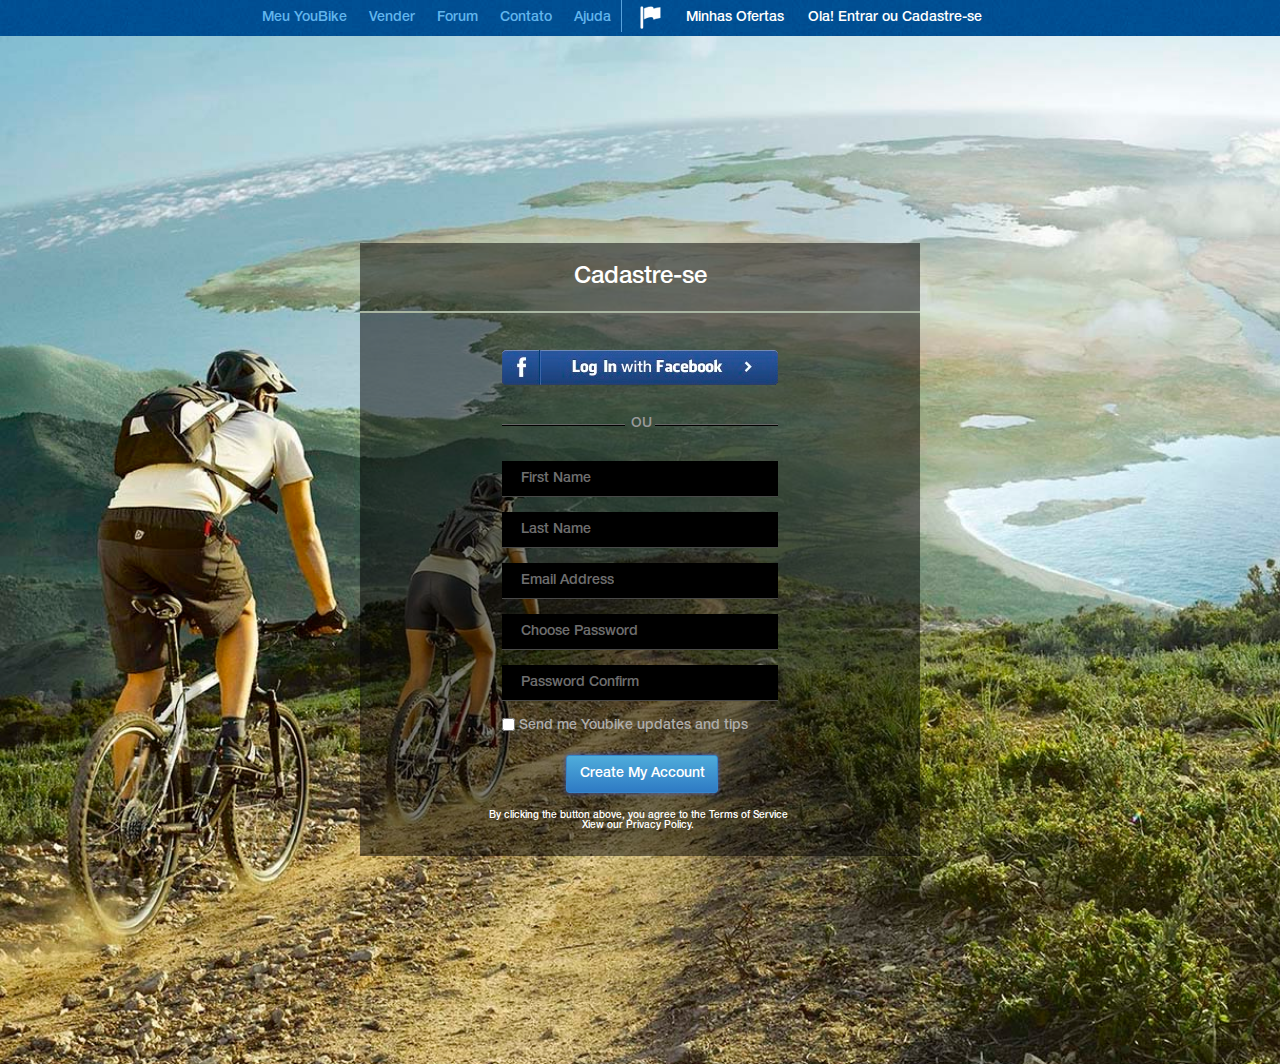
<file: index.html>
<!DOCTYPE html>
<html lang="en">
<head>
	<meta charset="UTF-8">
	<link rel="stylesheet" href="css/normalize.css">
	<link rel="stylesheet" href="css/style.css">
	<title>Cadastre</title>
</head>

<body>

	<div class="nav">
		<ul class="menu">
			<li class="active"><a href=#>Meu YouBike</a></li>
		    <li class="active"><a href=#>Vender</a></li>
		    <li class="active"><a href=#>Forum</a></li>
		    <li class="active"><a href=#>Contato</a></li>
		    <li class="active"><a href=#>Ajuda</a></li>
		</ul> 
	    <div class="flag">
	    <img src="img/flag.png" alt="flag">
	    </div>
		<ul class="menu2">
			<li><a href=#>Minhas Ofertas</a></li>
	        <li>Ola! <a href="#">Entrar</a> ou <a href="#">Cadastre-se</a></li>
		</ul> 
	</div>

	<div class="container">

		<form action="#" method="POST">

			<div class="header">
			Cadastre-se
			</div>
			
			<div class="button">
			<a href="img/facebook.png" target="_blank"><img class="fb" src="img/facebook.png"></a>
			</div>

			<div class="line">
			</div>

			<div class="ou">
			OU
			</div>

			<div class="line2">
			</div>

			<input class="shadow" type="text" name="firstname" id="firstmame" required placeholder="First Name"> 
			<input class="shadow" type="text" name="lastname" id="lastname" placeholder="Last Name"> 
			<input class="shadow" type="email" name="email" id="email" placeholder="Email Address"> 
			<input class="shadow" type="password" name="password" id="password" placeholder="Choose Password"> 
			<input class="shadow" type="password" name="password" id="password" placeholder="Password Confirm"> 

			<label class="check">
					<input type="checkbox" name="send_me" id="send_me">
					Send me Youbike updates and tips
			</label>
			
            <input type="submit" class="btn" value="Create My Account">
			
			<footer>
			By clicking the button above, you agree to the Terms of Service Xiew our Privacy Policy.
			</footer>

		</form>
	</div>

</body>
</html>
</file>
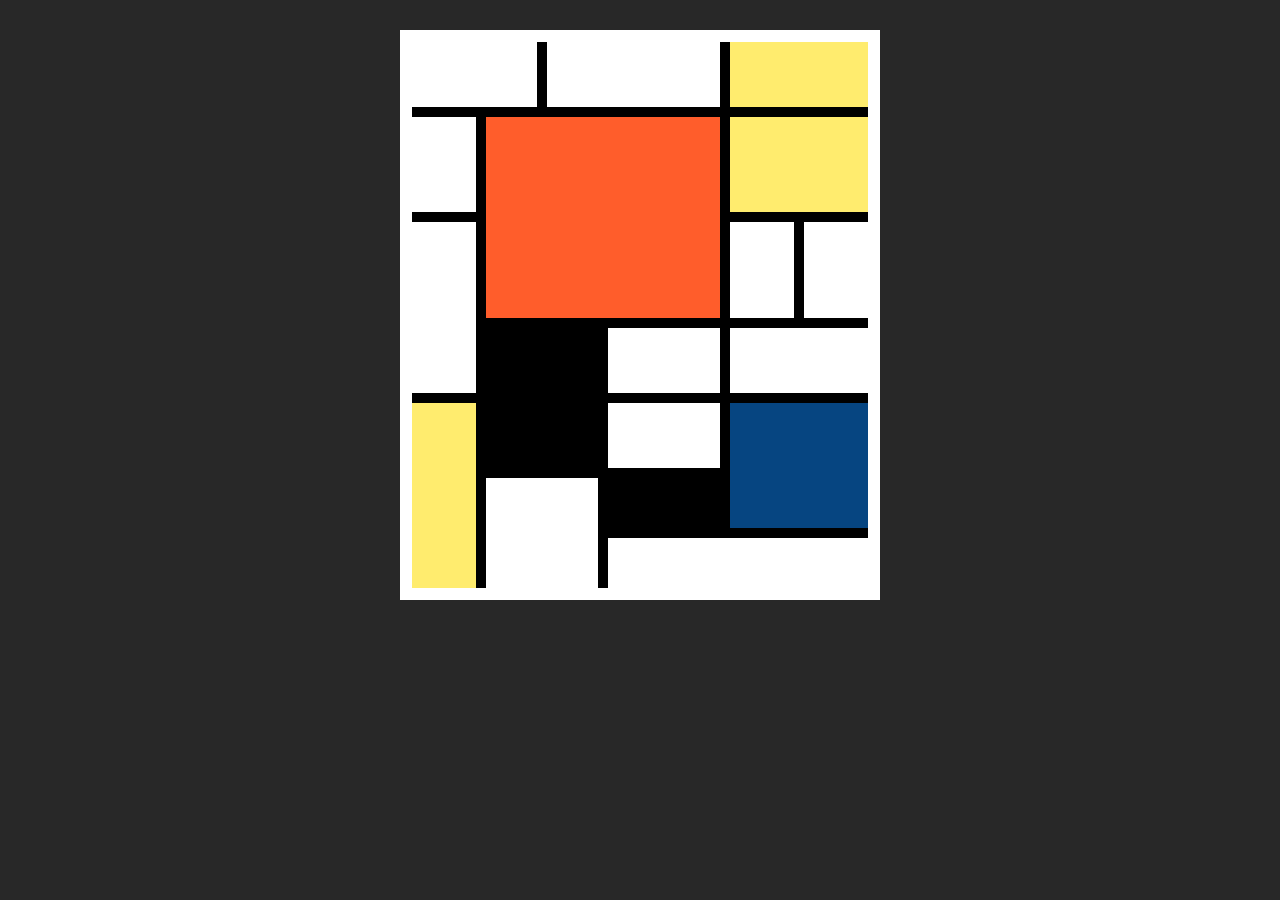
<file: PitModrian.html>
<!DOCTYPE html>
<html lang="en">
<head>
	<meta charset="UTF-8">
	<link rel="stylesheet" href="css/normalize.css">
	<link rel="stylesheet" href="css/pitstyle.css">
	<title>table</title>
</head>

<body>

<div class="container">

	<table>				

			<tr class="line1">
                <td colspan="2" rowspan="2"></td>
                <td colspan="3" rowspan="2"></td>
                <td colspan="2" rowspan="2" class="yellow"></td>
            </tr>
            <tr class="line2"></tr>
            <tr class="line3">
                <td rowspan="4"></td>
                <td rowspan="8" colspan="4" class="red"></td>
                <td rowspan="4" colspan="2" class="yellow"></td>
            </tr>
            <tr class="line4"></tr>
            <tr class="line5"></tr>
            <tr class="line6"></tr>
            <tr class="line7">
                <td rowspan="6"></td>
                <td rowspan="4"></td>
                <td rowspan="4"></td>
            </tr>
            <tr class="line8"></tr>
            <tr class="line9"></tr>
            <tr class="line10"></tr>
            <td rowspan="4" colspan="2" class="black"></td>
            <td rowspan="2" colspan="2"></td>
            <td rowspan="2" colspan="2"></td>
            <tr class="line11"></tr>
            <tr class="line12">
                <td rowspan="4" class="yellow"></td>
                <td rowspan="2" colspan="2"></td>
                <td rowspan="3" colspan="2" class="blue"></td>
            </tr>
            <tr class="line13"></tr>
            <tr class="line14">
                <td rowspan="2" colspan="2"></td>
                <td colspan="2" class="black"></td>
            </tr>
            <tr class="line15">
                <td colspan="4"></td>
            </tr>
	</table>
	
</div>

</body>
</html>
</file>
<file: css/style.css>
@font-face {
  font-family: "Helvetica Neue";
  src: url("../fonts/HelveticaNeueCyr-Medium.otf");
}

body {
  font-family: "Helvetica Neue";
  font-size: 14px; 
  background-image: url("../img/background.jpg");
  background-repeat: no-repeat;
  background-size: cover;
  height: 1028px;
}

.nav {
  margin: 0;
  padding: 0;
  position: relative;
  background-image: url("../img/bgmenu.jpg");
  background-repeat: repeat;
  display: block;
  width: 100%;
  height: 36px;
}

.container {
  margin: 0;
  position: relative;
  width: 100%;
  height: 100%;
}

.menu {
  margin: 0;
  padding: 0;
  position: relative;
  margin-left: 250px;
  float: left;
  width: auto;
  height: 32px;
  border-right: 1px solid #56a2dc;
}

.menu li {
  float: left;
  position: relative;
  line-height: 36px; 
  list-style-type: none;
}

.menu li a {
  display: block;
  padding: 0px;
  text-decoration: none;
  color: #60b5ed;
  padding: 0px 10px 0px 12px;
}

.menu .active:hover {
  margin: 0;
  background-color: #4eabda;
}

.menu .active a:hover {
  margin: 0;
  color: #ffffff;
}

.menu2 { 
  list-style: none;
  margin: 0 auto;
  padding: 0;
  position: relative;
  display: block;
  float: left;
  width: auto;
  height: auto; 
}

.menu2 li {
  float: left;
  position: relative;
  display: block;
  line-height: 36px; 
  list-style-type: none;
  color: #ffffff;
  padding: 0px 10px 0px 12px;
  margin-left: 1px;
  margin-right: 1px;
}

.menu2 li a {
  text-decoration: none;
  color: #ffffff;
}

.menu2 li a:hover {
  text-decoration: underline;
  color: #ffffff;
}

.menu2 li:hover {
  margin: 0;
  background: linear-gradient(to top, #2e7ac4, #51b1dc);
  border-bottom: 1px solid #489bd5;
  border-left: 1px solid #489bd5;
  border-right: 1px solid #489bd5;
}

.flag {
  float: left;
  position: relative;
  margin-top: 2px;
  padding: 4px 12px 4px 18px; 
}

form {
  position: absolute;
  width: 560px;
  height: 613px;
  left:50%;
  top:50%;
  margin: -307px 0 0 -280px;
  background-color: rgba(0, 0, 0, 0.5);
}

.header {
  position: relative;
  margin: 0px;
  border-bottom: 2px solid #a9b6a2;
  padding-top: 22px;
  padding-bottom: 22px;
  color: #ffffff;
  text-align: center;
  font-size: 24px;
}

.button {
  margin: 0;
  margin-top: 37px;
  margin-left: 142px;
  position: relative;
  width: 278px;
  height: 37px;
}

.button a:active {
  cursor: progress;
}

.line {
  position: relative;
  float: left;
  margin-top: 37px;
  margin-left: 142px;
  height: auto;
  width: 123px;
  border-bottom: 1px solid #000000;
  border-top: 1px solid #666666;
}

.ou {
  position: relative;
  float: left;
  margin: 30px 0 30px 6px;
  height: auto;
  width: 20px;
  color: #999999;
}

.line2 {
  position: relative;
  float: right;
  margin: 0;
  margin-top: 37px;
  margin-right: 142px;
  height: auto;
  width: 123px;
  border-bottom: 1px solid #000000;
  border-top: 1px solid #666666;
}

.shadow {
	width: 257px;
	height: 35px;
	padding: 0px 0px 0px 19px;
	margin-bottom: 15px;
	margin-left: 142px;
	border: none;
	border-bottom: 1px solid #494949;
	background: #000000;
	color: #cccccc;
}

.shadow:focus {
	background: #1b5288;
  border: 0;
  outline: 0;
  box-shadow: 0px 0px 12px 2px rgba(105, 156, 205, 0.79);
}

.check {
  display: block;
  width: 276px;
  margin: 0 auto;
  text-align: left;
  color: #adacaa;
}

.check input{
  position: relative;
  top: 2px;
}

.btn {
  position: absolute;
  padding-top: 11px;
  padding-bottom: 11px;
  width: 152px;
  height: auto;
  background: linear-gradient(to top, #2e7ac4, #4faddb);
  border: 1px solid #3686ca;
  box-shadow: 0px 0px 5px rgba(73, 97, 190, 1);
  border-radius: 3px;
  color: #ffffff;
  text-align: center;
  display: inline-block;
  margin-top: 22px;
  margin-left: 206px;
 }

.btn:hover, .btn:active {
    cursor: pointer; 
}

footer {
  margin: 0;
  margin-left: 123px;
  margin-top: 78px;
  position: absolute;
  width: 310px;
  height: 30px;
  text-align: center;
  display: block;
  color: #ffffff;
  font-size: 10px;
}
</file>
<file: css/pitstyle.css>
* {
    margin: 0;
    padding: 0
}

body {
  background-color: #282828;
}

.container {
  position: relative;
  background-color: white;
  margin: 0 auto;
  width: 480px;
  height: 570px;
  top: 30px;
}

table {
    position: relative;
    width: 480px;
    height: 570px;
    border-collapse: collapse;
    border: 12px solid #ffffff;
}

td {
  border: 10px solid #000000;
  width: 64px;
  height: 50px;
}

tr {
    height: 7%;
}

.yellow {
    background-color: #ffec6e;
}

.red {
    background-color: #ff5d2b;
    
}

.black {
    background-color: #000000;
}

.blue {
    background-color: #064581;
}
</file>
